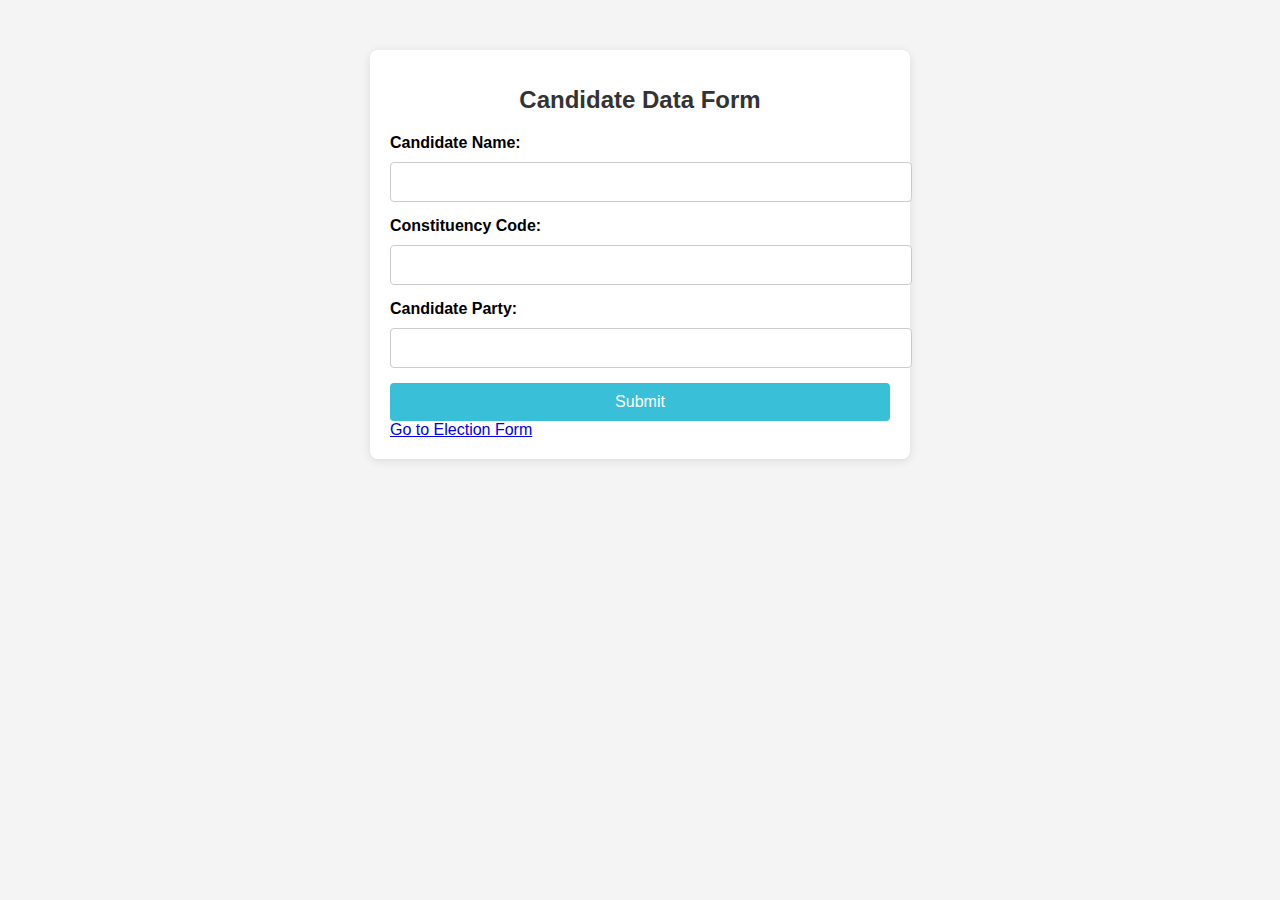
<file: index.html>
<!DOCTYPE html>
<html lang="en">
<head>
    <meta charset="UTF-8">
    <meta name="viewport" content="width=device-width, initial-scale=1.0">
    <title>Candidate Data Form</title>
    <link rel="stylesheet" href="styles.css">
</head>
<body>
    <div class="form-container">
        <h1>Candidate Data Form</h1>
        <form id="candidateForm">

            <label for="candidateName">Candidate Name:</label>
            <input type="text" id="candidateName" name="candidateName" required>

            <label for="constituencyCode">Constituency Code:</label>
            <input type="text" id="constituencyCode" name="constituencyCode" required>

            <label for="candidateParty">Candidate Party:</label>
            <input type="text" id="candidateParty" name="candidateParty" required>

            <button type="submit">Submit</button>
        </form>

        <div class="navigation">
            <a href="election.html" class="nav-button">Go to Election Form</a>
        </div>
    </div>

    <script>
       document.getElementById("candidateForm").addEventListener("submit", function (event) {
    event.preventDefault();

    const candidateName = document.getElementById("candidateName").value;
    const constituencyCode = document.getElementById("constituencyCode").value;
    const candidateParty = document.getElementById("candidateParty").value;

    fetch("http://localhost:3000/add-candidate", {
        method: "POST",
        headers: {
            "Content-Type": "application/json"
        },
        body: JSON.stringify({
            candidateName: candidateName,
            constituencyID: constituencyCode,
            party: candidateParty
        })
    })
    .then(response => response.text())
    .then(data => {
        alert(data); // Show success or error message from the server
    })
    .catch(error => {
        console.error("Error:", error);
    });
});
    </script>
</body>
</html>
</file>
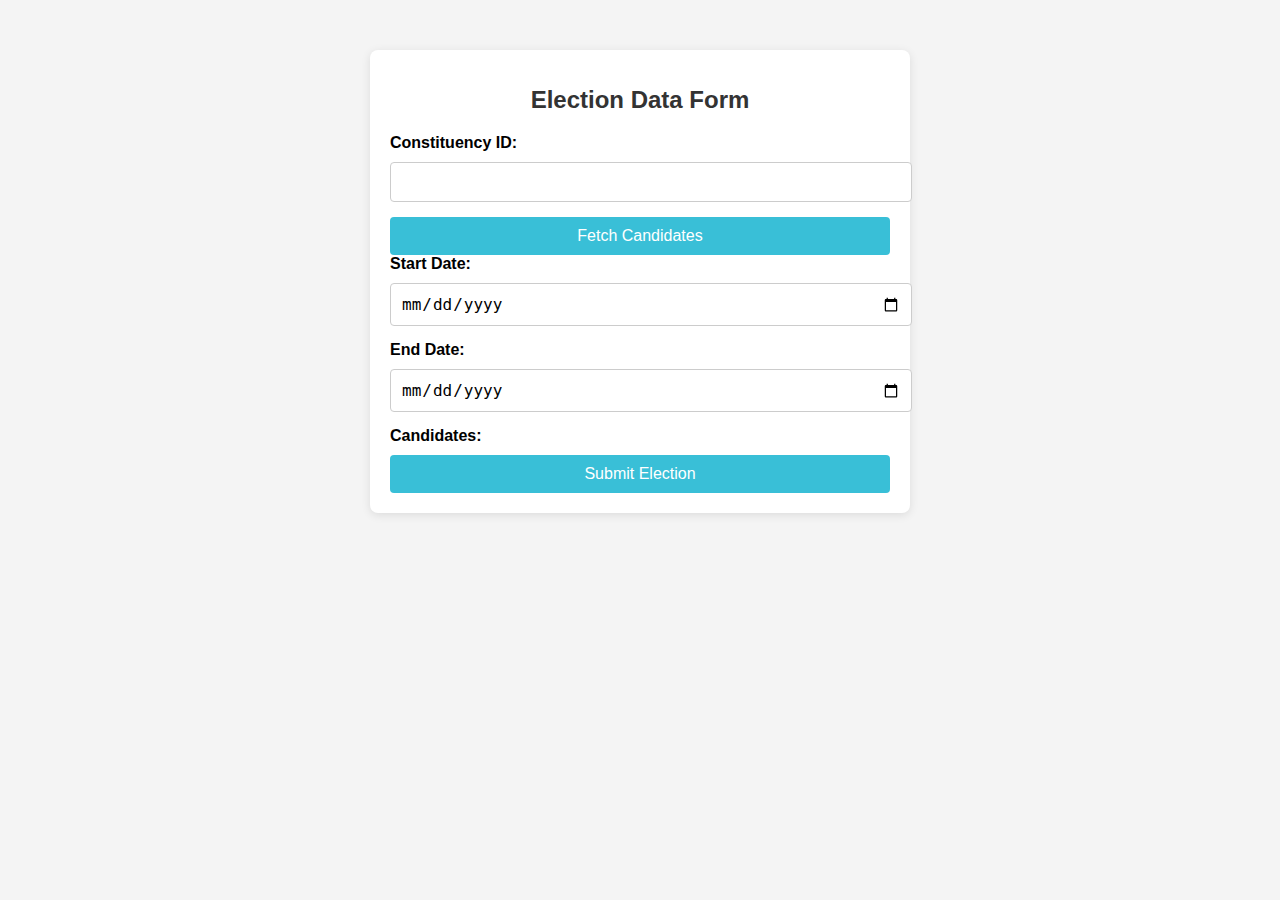
<file: election.html>
<!DOCTYPE html>
<html lang="en">
<head>
    <meta charset="UTF-8">
    <meta name="viewport" content="width=device-width, initial-scale=1.0">
    <title>Election Data Form</title>
    <link rel="stylesheet" href="styles.css">
</head>
<body>
    <div class="form-container">
        <h1>Election Data Form</h1>
        <form id="electionForm">
            <label for="constituencyId">Constituency ID:</label>
            <input type="text" id="constituencyId" name="constituencyId" required>
            
            <button type="button" id="fetchCandidatesButton">Fetch Candidates</button>

            <label for="startDate">Start Date:</label>
            <input type="date" id="startDate" name="startDate" required>

            <label for="endDate">End Date:</label>
            <input type="date" id="endDate" name="endDate" required>

            <label>Candidates:</label>
            <div id="candidates-list">
                <!-- Candidate select dropdowns will be added here dynamically -->
            </div>

            <button type="submit">Submit Election</button>
        </form>
    </div>

    <script src="script.js"></script>
</body>
</html>
</file>
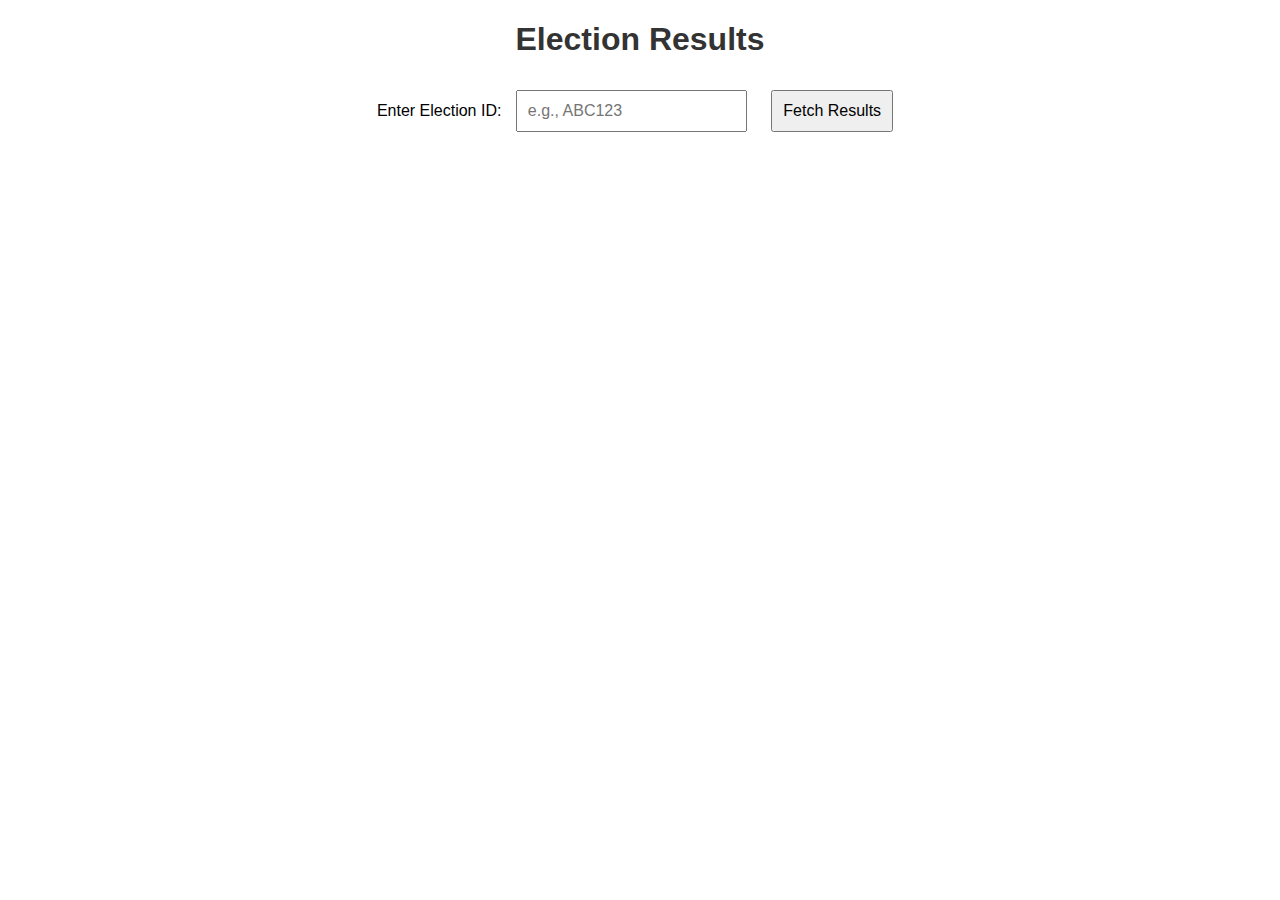
<file: results.html>
<!DOCTYPE html>
<html lang="en">
<head>
    <meta charset="UTF-8">
    <meta name="viewport" content="width=device-width, initial-scale=1.0">
    <title>Election Results</title>
    <style>
        body {
            font-family: Arial, sans-serif;
        }
        .container {
            width: 80%;
            margin: 0 auto;
            text-align: center;
        }
        h1 {
            color: #333;
        }
        .results {
            margin-top: 20px;
        }
        .candidate {
            margin-bottom: 10px;
        }
        .error {
            color: red;
        }
        input, button {
            margin: 10px;
            padding: 10px;
            font-size: 16px;
        }
    </style>
</head>
<body>
    <div class="container">
        <h1>Election Results</h1>
        <label for="electionId">Enter Election ID:</label>
        <input type="text" id="electionId" placeholder="e.g., ABC123">
        <button onclick="fetchResults()">Fetch Results</button>
        <div id="resultSection" class="results"></div>
        <div id="errorSection" class="error"></div>
    </div>

    <script>
        async function fetchResults() {
            const electionId = document.getElementById("electionId").value;
            const resultSection = document.getElementById("resultSection");
            const errorSection = document.getElementById("errorSection");

            // Clear previous results
            resultSection.innerHTML = "";
            errorSection.innerHTML = "";

            if (!electionId) {
                errorSection.innerHTML = "Please enter an Election ID.";
                return;
            }

            try {
                // Fetch election results
                const response = await fetch(`http://localhost:3000/get-results/${electionId}`);
                
                if (!response.ok) {
                    throw new Error(`Error fetching results for Election ID ${electionId}.`);
                }

                const data = await response.json();

                // Display Constituency Name and Results
                resultSection.innerHTML = `<h2>Results for Constituency: ${data.constituencyName}</h2>`;
                data.candidates.forEach(candidate => {
                    resultSection.innerHTML += `
                        <div class="candidate">
                            <strong>Candidate:</strong> ${candidate.candidateName} <br>
                            <strong>Party:</strong> ${candidate.party} <br>
                            <strong>Votes:</strong> ${candidate.votes}
                        </div>
                    `;
                });
            } catch (error) {
                errorSection.innerHTML = error.message;
            }
        }
    </script>
</body>
</html>
</file>
<file: styles.css>
body {
    font-family: Arial, sans-serif;
    background-color: #f4f4f4;
    margin: 0;
    padding: 0;
}

.form-container {
    width: 100%;
    max-width: 500px;
    background-color: white;
    padding: 20px;
    margin: 50px auto;
    border-radius: 8px;
    box-shadow: 0 2px 10px rgba(0, 0, 0, 0.1);
}

h1 {
    text-align: center;
    margin-bottom: 20px;
    font-size: 24px;
    color: #333;
}

label {
    display: block;
    margin-bottom: 10px;
    font-weight: bold;
}

input[type="text"],
input[type="date"] {
    width: 100%;
    padding: 10px;
    margin-bottom: 15px;
    border: 1px solid #ccc;
    border-radius: 4px;
    font-size: 16px;
}

button {
    width: 100%;
    padding: 10px;
    background-color: #39bfd7;
    color: white;
    border: none;
    border-radius: 4px;
    font-size: 16px;
    cursor: pointer;
}

button:hover {
    background-color: #0a0a0a;
}

.candidates-list {
    margin-bottom: 15px;
}

.candidates-list label {
    display: inline-block;
    width: 100px;
}
</file>
